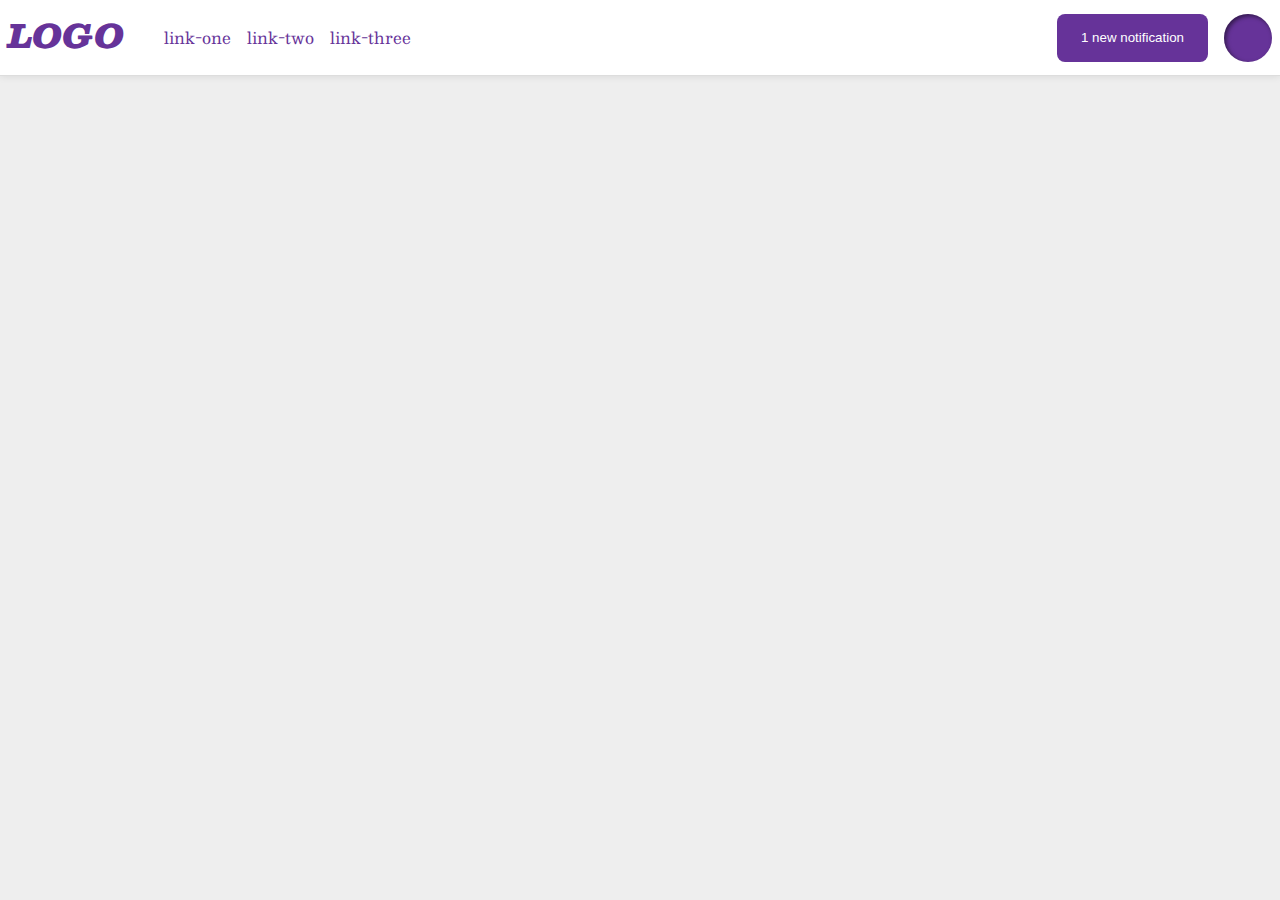
<file: flex/03-flex-header-2/index.html>
<!DOCTYPE html>
<html lang="en">
  <head>
    <meta charset="UTF-8">
    <meta http-equiv="X-UA-Compatible" content="IE=edge">
    <meta name="viewport" content="width=device-width, initial-scale=1.0">
    <title>Flex Header 2</title>
    <link rel="stylesheet" href="style.css">
  </head>
  <body>
    <div class="header">
      <div class="left">
        <div class="logo">
          LOGO
        </div>
        <ul class="links">
          <li><a href="google.com">link-one</a></li>
          <li><a href="google.com">link-two</a></li>
          <li><a href="google.com">link-three</a></li>
        </ul>
      </div>
      <div class="right">
        <button class="notifications">
          1 new notification
        </button>
        <div class="profile-image"></div>
      </div>
      
    </div>
  </body>
</html>
</file>
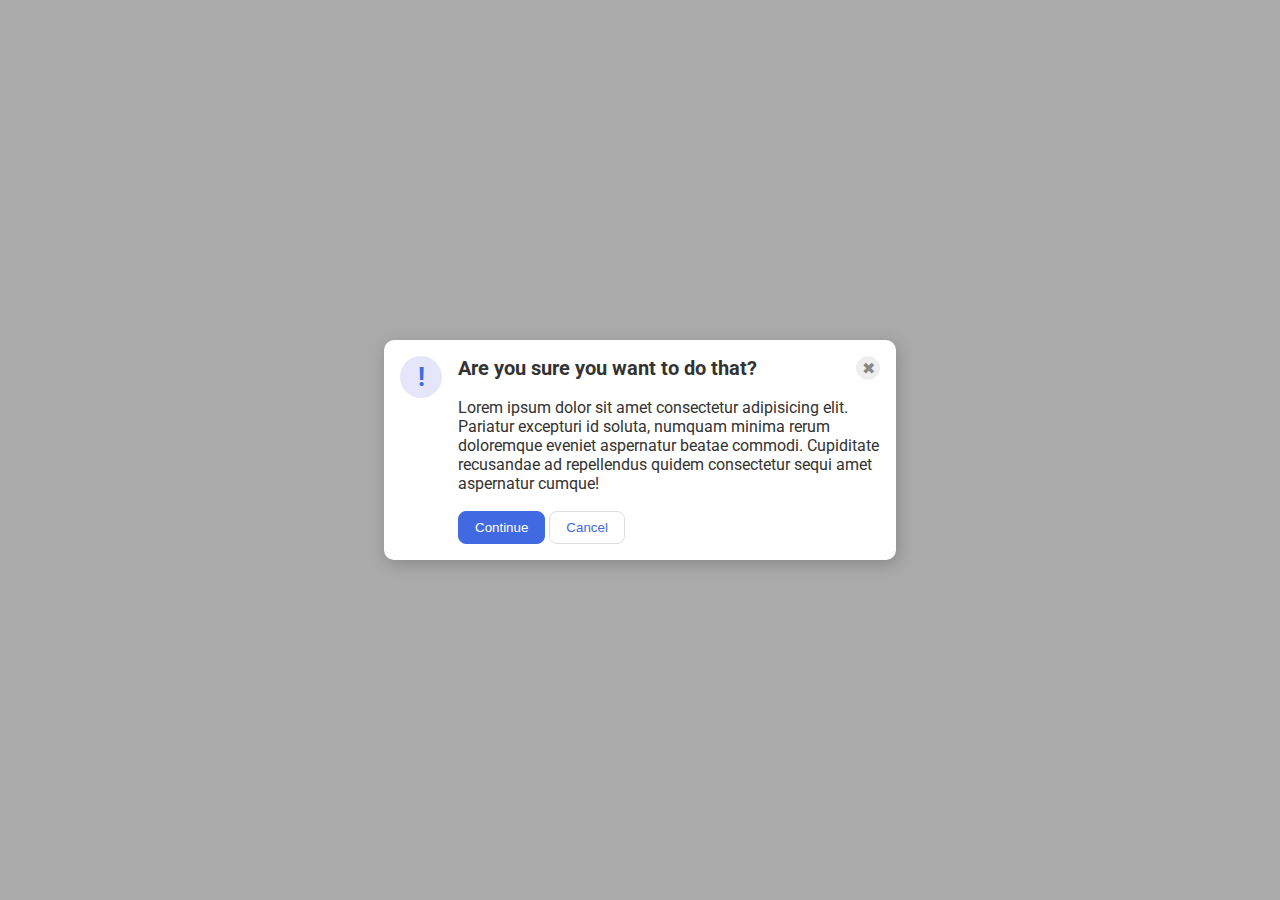
<file: flex/05-flex-modal/index.html>
<!DOCTYPE html>
<html lang="en">
  <head>
    <meta charset="UTF-8">
    <meta http-equiv="X-UA-Compatible" content="IE=edge">
    <meta name="viewport" content="width=device-width, initial-scale=1.0">
    <link rel="stylesheet" href="style.css">
    <title>Modal</title>
  </head>
  <body>
    <div class="modal">
      <div>
        <div class="icon">!</div>
      </div>
      <div class="right">
        <div class="top">
          <div class="header">Are you sure you want to do that?</div>
          <button class="close-button">✖</button>
        </div>
        <div class="text">Lorem ipsum dolor sit amet consectetur adipisicing elit. Pariatur excepturi id soluta, numquam minima rerum doloremque eveniet aspernatur beatae commodi. Cupiditate recusandae ad repellendus quidem consectetur sequi amet aspernatur cumque!</div>
        <div class="btns">
          <button class="continue">Continue</button>
          <button class="cancel">Cancel</button>
        </div>
      </div>
      
    </div>
  </body>
</html>
</file>
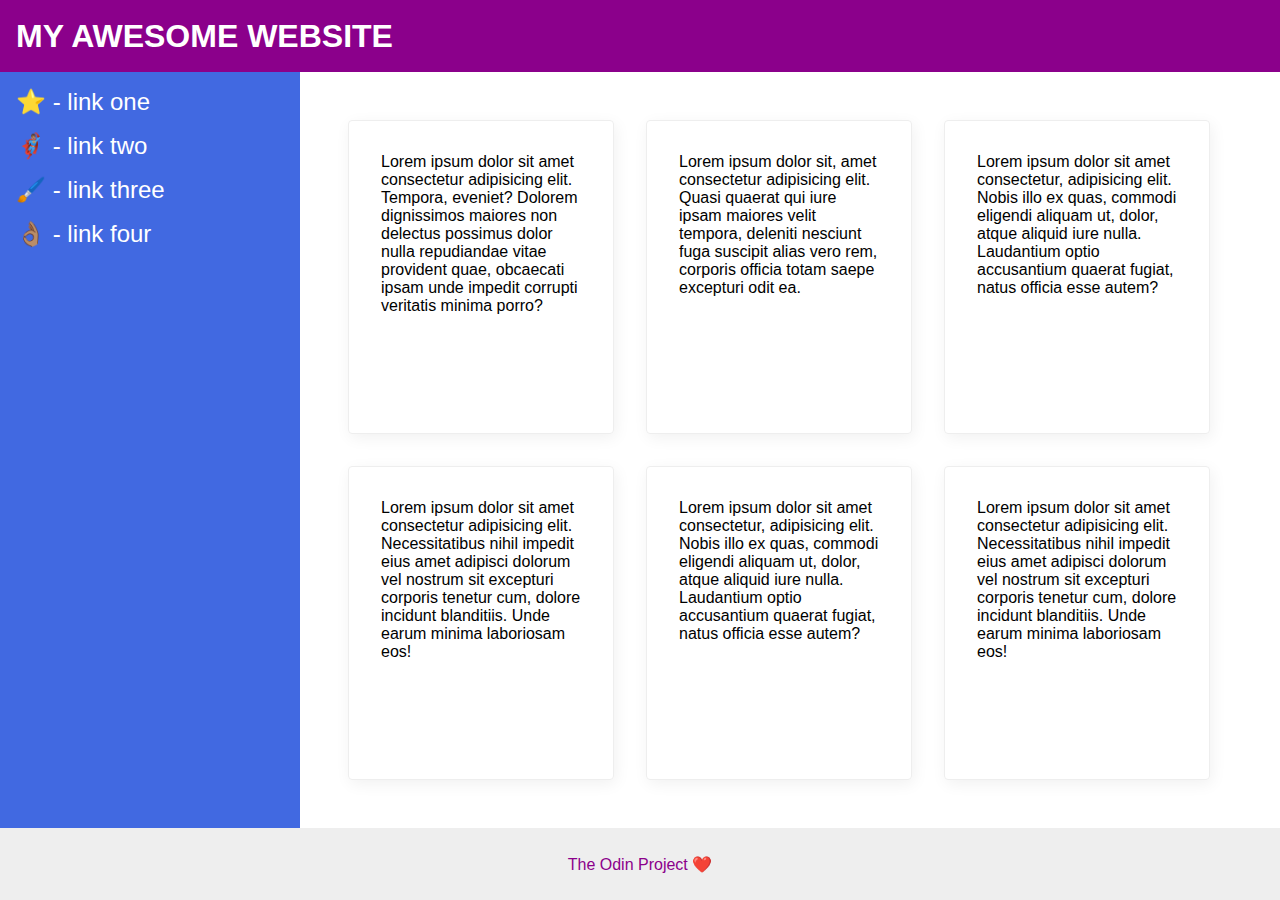
<file: flex/07-flex-layout-2/index.html>
<!DOCTYPE html>
<html lang="en">
  <head>
    <meta charset="UTF-8">
    <meta http-equiv="X-UA-Compatible" content="IE=edge">
    <meta name="viewport" content="width=device-width, initial-scale=1.0">
    <title>The Holy Grail</title>
    <link rel="stylesheet" href="style.css">
  </head>
  <body>
    <div class="header">
      MY AWESOME WEBSITE
    </div>
    <div class="content">
      <div class="sidebar">
        <ul>
          <li><a href="#">⭐ - link one</a></li>
          <li><a href="#">🦸🏽‍♂️ - link two</a></li>
          <li><a href="#">🖌️ - link three</a></li>
          <li><a href="#">👌🏽 - link four</a></li>
        </ul>
      </div>
      <div class="cards">
        <div class="card">Lorem ipsum dolor sit amet consectetur adipisicing elit. Tempora, eveniet? Dolorem dignissimos maiores non delectus possimus dolor nulla repudiandae vitae provident quae, obcaecati ipsam unde impedit corrupti veritatis minima porro?</div>
        <div class="card">Lorem ipsum dolor sit, amet consectetur adipisicing elit. Quasi quaerat qui iure ipsam maiores velit tempora, deleniti nesciunt fuga suscipit alias vero rem, corporis officia totam saepe excepturi odit ea.</div>
        <div class="card">Lorem ipsum dolor sit amet consectetur, adipisicing elit. Nobis illo ex quas, commodi eligendi aliquam ut, dolor, atque aliquid iure nulla. Laudantium optio accusantium quaerat fugiat, natus officia esse autem?</div>
        <div class="card">Lorem ipsum dolor sit amet consectetur adipisicing elit. Necessitatibus nihil impedit eius amet adipisci dolorum vel nostrum sit excepturi corporis tenetur cum, dolore incidunt blanditiis. Unde earum minima laboriosam eos!</div>
        <div class="card">Lorem ipsum dolor sit amet consectetur, adipisicing elit. Nobis illo ex quas, commodi eligendi aliquam ut, dolor, atque aliquid iure nulla. Laudantium optio accusantium quaerat fugiat, natus officia esse autem?</div>
        <div class="card">Lorem ipsum dolor sit amet consectetur adipisicing elit. Necessitatibus nihil impedit eius amet adipisci dolorum vel nostrum sit excepturi corporis tenetur cum, dolore incidunt blanditiis. Unde earum minima laboriosam eos!</div>
      </div>
    </div>
    <div class="footer">
      The Odin Project ❤️
    </div>
  </body>
</html>
</file>
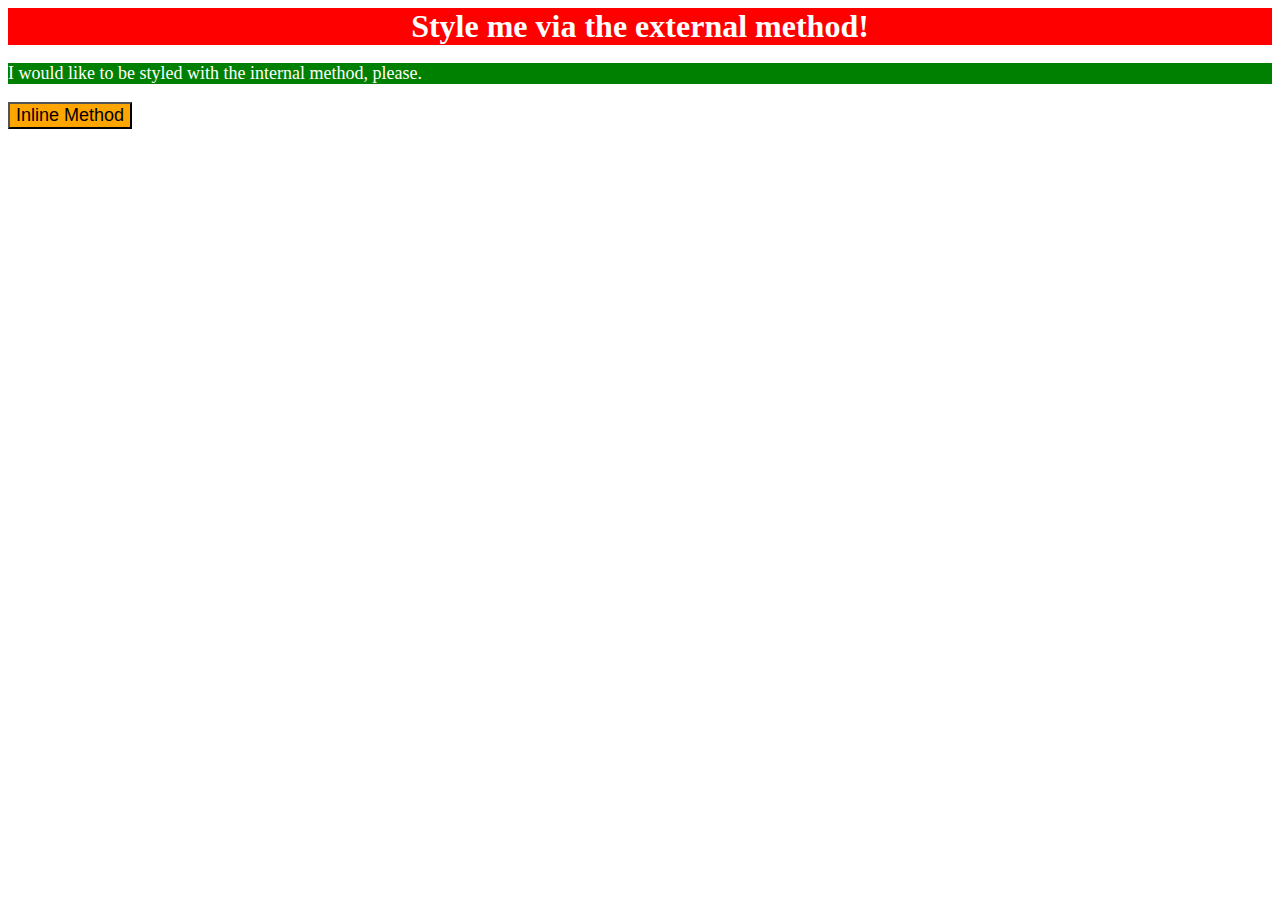
<file: foundations/01-css-methods/index.html>
<!DOCTYPE html>
<html lang="en">
  <head>
    <meta charset="UTF-8">
    <meta http-equiv="X-UA-Compatible" content="IE=edge">
    <meta name="viewport" content="width=device-width, initial-scale=1.0">
    <title>Methods for Adding CSS</title>
    <link rel="stylesheet" href="styles.css">
    <style>
      p {
        background-color: green; color: white; font-size: 18px;
      }
    </style>
  </head>
  <body>
    <div>Style me via the external method!</div>
    <p>I would like to be styled with the internal method, please.</p>
    <button style="background-color: orange;
    font-size: 18px;">Inline Method</button>
  </body>
</html>
</file>
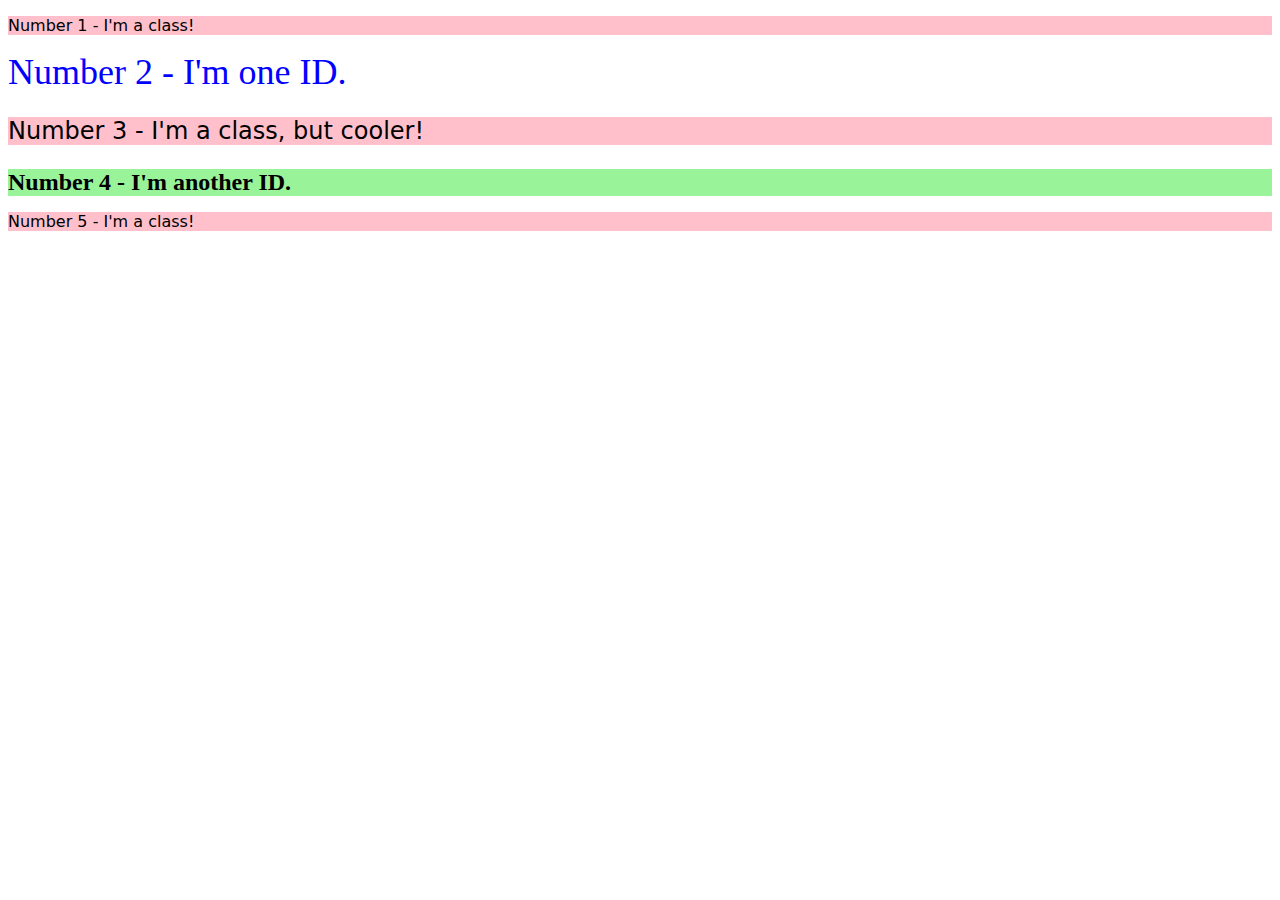
<file: foundations/02-class-id-selectors/index.html>
<!DOCTYPE html>
<html lang="en">
  <head>
    <meta charset="UTF-8">
    <meta http-equiv="X-UA-Compatible" content="IE=edge">
    <meta name="viewport" content="width=device-width, initial-scale=1.0">
    <title>Class and ID Selectors</title>
    <link rel="stylesheet" href="style.css">
  </head>
  <body>
    <p class="cool">Number 1 - I'm a class!</p>
    <div id="nr2">Number 2 - I'm one ID.</div>
    <p class="cool plus">Number 3 - I'm a class, but cooler!</p>
    <div id="nr4" class="plus">Number 4 - I'm another ID.</div>
    <p class="cool">Number 5 - I'm a class!</p>
  </body>
</html>
</file>
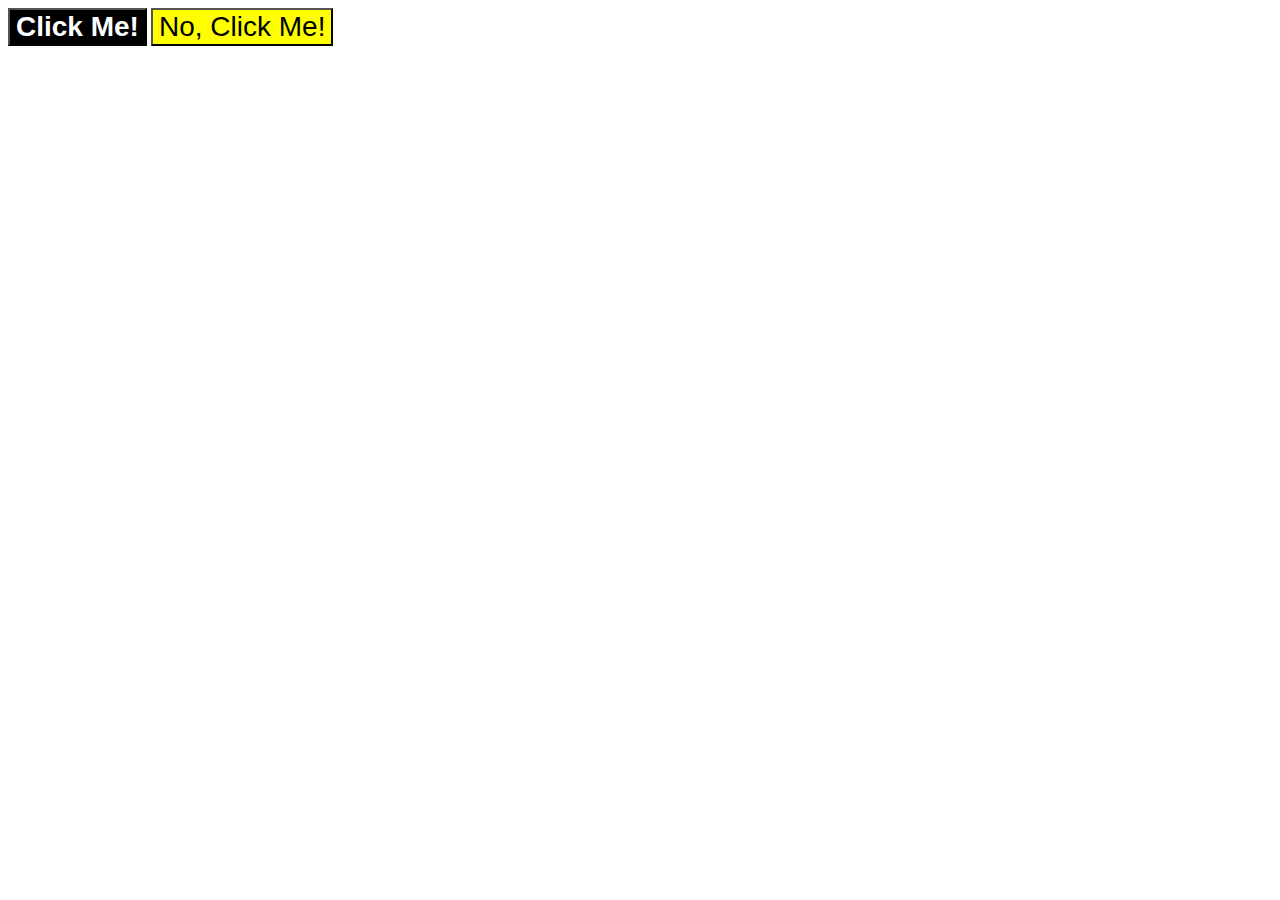
<file: foundations/03-grouping-selectors/index.html>
<!DOCTYPE html>
<html lang="en">
  <head>
    <meta charset="UTF-8">
    <meta http-equiv="X-UA-Compatible" content="IE=edge">
    <meta name="viewport" content="width=device-width, initial-scale=1.0">
    <title>Grouping Selectors</title>
    <link rel="stylesheet" href="style.css">
  </head>
  <body>
    <button class="first">Click Me!</button>
    <button class="sec">No, Click Me!</button>
  </body>
</html>
</file>
<file: flex/03-flex-header-2/style.css>
/* this is some magical font-importing.  
you'll learn about it later. */
@import url('https://fonts.googleapis.com/css2?family=Besley:ital,wght@0,400;1,900&display=swap');

body {
  margin: 0;
  background: #eee;
  font-family: Besley, serif;
}

.header {
  background: white;
  border-bottom: 1px solid #ddd;
  box-shadow: 0 0 8px rgba(0,0,0,.1);
  justify-content: space-between;
  padding: 8px;
  align-items: center;
}

.left, .right, .header, ul {
  display: flex;
}

.links, .right, ul {
  gap: 16px;
}

.profile-image {
  background: rebeccapurple;
  box-shadow: inset 2px 2px 4px rgba(0,0,0,.5);
  border-radius: 50%;
  width: 48px;
  height: 48px;
}

.logo {
  color: rebeccapurple;
  font-size: 32px;
  font-weight: 900;
  font-style: italic;
}

button {
  border: none;
  border-radius: 8px;
  background: rebeccapurple;
  color: white;
  padding: 8px 24px;
}

a {
  /* this removes the line under our links */
  text-decoration: none;
  color: rebeccapurple;
}

ul {
  list-style-type: none;
}
</file>
<file: flex/05-flex-modal/style.css>
@import url('https://fonts.googleapis.com/css2?family=Roboto:wght@400;700&display=swap');

html, body {
  height: 100%;
}

body {
  font-family: Roboto, sans-serif;
  margin: 0;
  background: #aaa;
  color: #333;
  /* I'll give you this one for free lol */
  display: flex;
  align-items: center;
  justify-content: center;
}

.modal {
  background: white;
  width: 480px;
  border-radius: 10px;
  box-shadow: 2px 4px 16px rgba(0,0,0,.2);
}

.icon {
  color: royalblue;
  font-size: 26px;
  font-weight: 700;
  background: lavender;
  width: 42px;
  height: 42px;
  border-radius: 50%;
  display: flex;
  align-items: center;
  justify-content: center;
}

.close-button {
  background: #eee;
  border-radius: 50%;
  color: #888;
  font-weight: 400;
  font-size: 16px;
  height: 24px;
  width: 24px;
  display: flex;
  align-items: center;
  justify-content: center;
  border: 1px solid #eee;
  padding: 0;
}

button {
  cursor: pointer;
  padding: 8px 16px;
  border-radius: 8px;
}

button.continue {
  background: royalblue;
  border: 1px solid royalblue;
  color: white;
}

button.cancel {
  background: white;
  border: 1px solid #ddd;
  color: royalblue;
}

.modal {
  padding: 16px;
  display: flex;
  gap: 16px;
}

.top {
  display: flex;
  justify-content: space-between;
  align-items: center;
  font-size: 20px;
  font-weight: bold;
}

.close-button {
  flex-shrink: 0;
}
.text {
  margin: 18px 0;
}
</file>
<file: flex/07-flex-layout-2/style.css>
body {
  font-family: -apple-system, BlinkMacSystemFont, 'Segoe UI', Roboto, Oxygen, Ubuntu, Cantarell, 'Open Sans', 'Helvetica Neue', sans-serif;
  margin: 0;
  min-height: 100vh;
}

.header {
  height: 72px;
  background: darkmagenta;
  color: white;
}

.footer {
  height: 72px;
  background: #eee;
  color: darkmagenta;
}

.sidebar {
  width: 300px;
  background: royalblue;
  box-sizing: border-box;
}

.card {
  border: 1px solid #eee;
  box-shadow: 2px 4px 16px rgba(0,0,0,.06);
  border-radius: 4px;
}

body {
  display: flex;
  flex-direction: column;
}

.header {
  font-size: 32px;
  font-weight: bold;
  display: flex;
  align-items: center;
  padding-left: 16px;
}

.content {
  display: flex;
  flex: 1;
}

.sidebar {
  flex-shrink: 0;
  padding: 16px;
}

ul {
  list-style: none;
  margin: 0;
  padding: 0;
}

li {
  margin-bottom: 16px;
}
a { 
  color: #ffffff;
  text-decoration: none;
  font-size: 24px;
}

.cards {
  display: flex;
  padding: 32px;
  flex-wrap: wrap;
}

.card {
  width: 200px;
  padding: 32px;
  margin: 16px;
}

.footer {
  display: flex;
  justify-content: center;
  align-items: center;
}
</file>
<file: foundations/01-css-methods/styles.css>
div {
    background-color: red;
    color: white;
    font-size: 32px;
    font-weight: bold;
    text-align: center;
}
</file>
<file: foundations/02-class-id-selectors/style.css>
.cool {
    background-color: rgb(255, 192, 203);
    font-family: Verdana, "DejaVu Sans", sans-serif;
}

#nr2 {
    color: blue;
    font-size: 36px;
}

.plus {
    font-size: 24px;
}

#nr4 {
    background-color: rgb(153, 243, 153);
    font-weight: bold;
}
</file>
<file: foundations/03-grouping-selectors/style.css>
.first {
    background-color: black;
    color: white;
    font-weight: bold;
}

.sec {
    background-color: yellow;
}

.first, .sec {
    font-size: 28px;
    font-family: "Helvetica", "Times New Roman", sans-serif;
}
</file>
